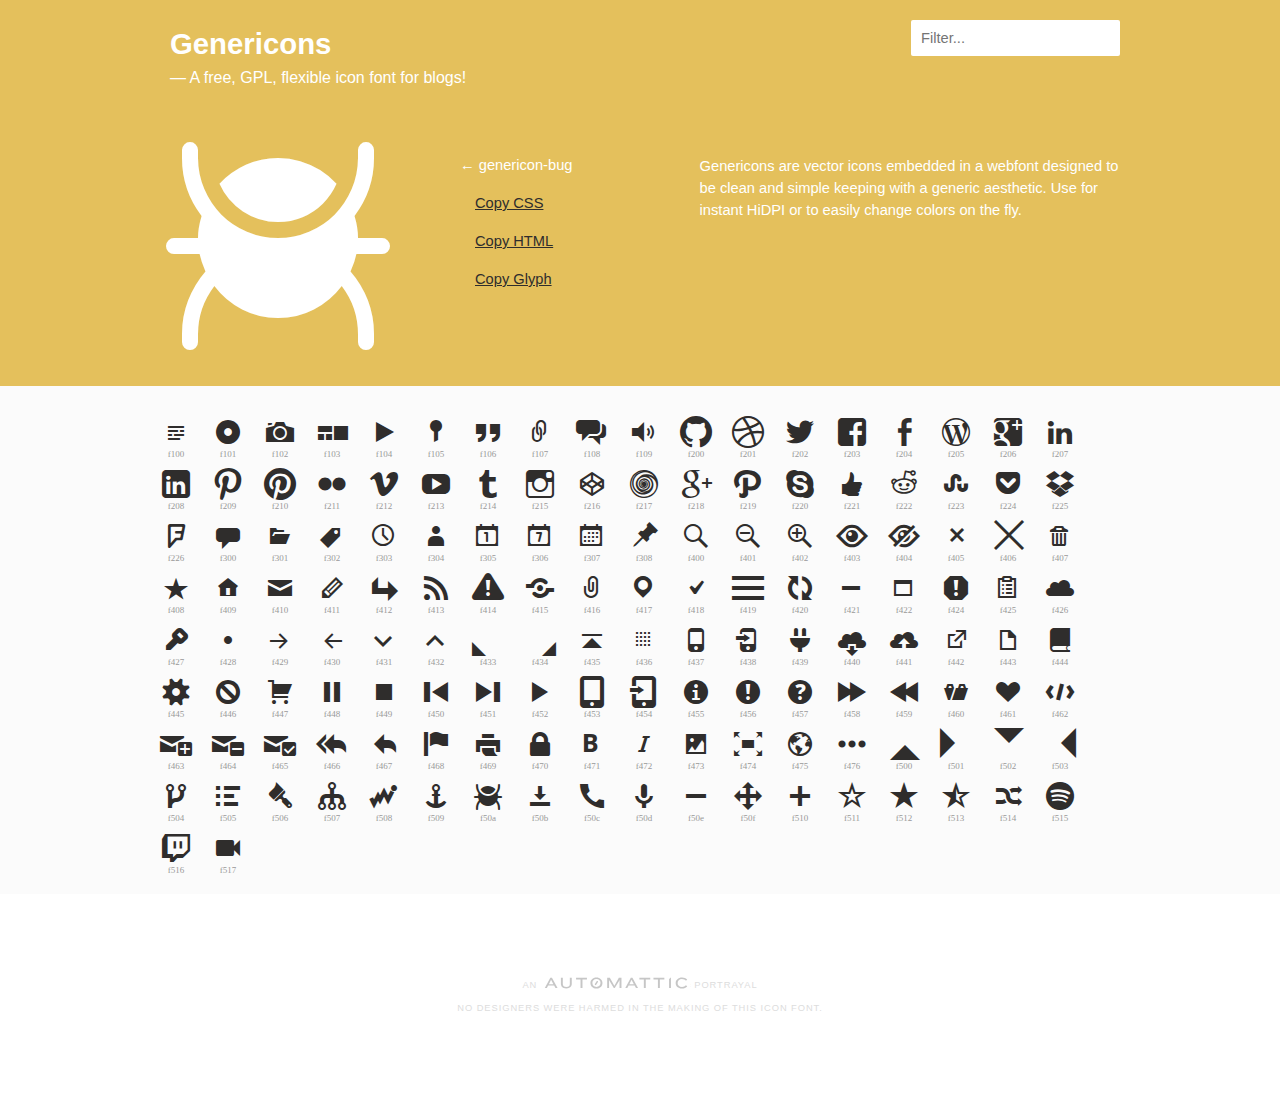
<file: public/fonts/example.html>
<!DOCTYPE html>
<html>
<head>
<title>Genericons</title>
<link rel="stylesheet" href="genericons.css">
<script type="text/javascript" src="https://ajax.googleapis.com/ajax/libs/jquery/1.7.2/jquery.min.js"></script>
<style type="text/css">
/**
 * Example page CSS
 */

body {
	font-family: sans-serif;
	line-height: 1.5;
	margin: 0;
	color: #2f2d2c;
	background: #fff;
	font-size: 11pt;
}

a {
	color: #2f2d2c;
}

h4 {
	margin-top: 40px;
}

#iconlist {
	clear: both;
	margin-bottom: 20px;
}

#iconlist div {
	padding: 10px;
	overflow: hidden;
	white-space: nowrap;
	font-size: 32px;
	line-height: 1;
	position: relative;
	width: 32px;
	height: 32px;
}

#iconlist div:before {
	margin-right: 20px;
}

#iconlist div:hover {
	cursor: pointer;
	color: #e4c05c;
}

#primary {
	background: #e4c05c;
	overflow: hidden;
}

#content {
	position: relative;
	color: #fff;
	max-width: 980px;
	padding: 0 10px;
	margin: 0 auto;
}

#icons {
	background: #fbfbfb;
}

#icons #iconlist {
	max-width: 980px;
	box-sizing: border-box;
	-moz-box-sizing:border-box;
	-webkit-box-sizing:border-box;
	padding: 20px 0;
	margin: 0 auto;
}

#glyph {
	float: left;
	width: 50%;
	box-sizing: border-box;
	-moz-box-sizing:border-box;
	-webkit-box-sizing:border-box;
	-ms-box-sizing:border-box;
	padding: 20px 0;
}

#glyph .info {
	float: right;
	width: 180px;
	padding: 36px 0 0 0;
}

#glyph .info a {
	color: #2f2d2c;
	display: block;
	padding: 8px 0 8px 15px;
}

#glyph .info strong {
	font-weight: normal;
	display: block;
	padding: 8px 0;
}

#glyph .genericon {
	font-size: 256px;
	width: 256px;
	height: 256px;
	overflow: visible;
	float: left;
}

.description {
	margin-top: 50px;
	width: 48%;
	float: right;
	padding-left: 40px;
	margin-left: 2%;
	box-sizing: border-box;
	-moz-box-sizing:border-box;
	-webkit-box-sizing:border-box;
	-ms-box-sizing:border-box;
	background-size: 4px 4px;
}

#primary h2 {
	color: white;
	margin: 0 auto;
	padding: 22px 0 0 20px;
	max-width: 980px;
	font-size: 2em;
}

#primary h2 span {
	display: block;
	font-weight: normal;
	font-size: 12pt;
}

#footer {
	clear: both;
	max-width: 980px;
	margin: 80px auto;
	text-align: center;
	text-transform: uppercase;
	letter-spacing: .1em;
	font-size: 7pt;
	color: #ddd;
}

#footer a {
	color: #ccc;
	display: inline-block;
	width: 150px;
	overflow: hidden;
	text-indent: 100%;
	position: relative;
	top: 2px;
	opacity: .3;
	background-repeat: no-repeat;
	background-position: center top;
	background-image: url('[data-uri]');
}

#footer a:hover {
	opacity: 1;
}

pre, code {
	font: 14px/1.5 monospace;
}

.code {
	display: block;
	font: 14px/1.5 monospace;
	width: 600px;
	white-space: pre;
	border: 1px solid #ccc;
	padding: 10px;
	overflow: auto;
	min-height: 110px;
}

#iconlist .new, #iconlist .update {
	position: relative;
}

#iconlist .new:after, #iconlist .update:after {
	color: #e4c05c;
	display: block;
	content: "NEW";
	font: bold 8px/1 sans-serif;
	position: absolute;
	top: 0px;
	text-align: center;
	z-index: 10;
	width: 100%;
}

#iconlist .update:after {
	content: "UPDATE";
	left: -1px;
}

body.searching #iconlist span.update:after, body.searching #iconlist span.new:after {
	display: none;
}

#search {
	border: 0;
	border-radius: 2px;
	position: absolute;
	right: 20px;
	font: 11pt sans-serif;
	padding: 10px;
	top: 20px;
	background: rgba(255,255,255,.8);
}

#search:focus {
	background: #fff;
	outline: none;
}

.genericon-404 {
	display: none !important; /* This is an easter egg */
}

.genericon:after {
	content: attr(alt);
	display: block;
	font-size: 9px;
	color: #999;
	text-align: center;
}

.hideUACs.genericon:after {
	content: none;
}


@media only screen and ( max-width: 900px ) {

	#glyph {
		float: none;
		width: 100%;
	}
	
	#glyph .info {
		width: 30%;
	}
	#glyph .genericon {
		width: 70%;
	}

	.description {
		clear: both;
		width: 100%;
		background: none;
		padding-left: 0;
		float: none;
	}

}
</style>
<script type="text/javascript">
/**
 * Example page JS
 */

function copyToClipboard ( text, copyMode ) {
	if ( copyMode == "css" ) {
		window.prompt( "Copy this, then paste in your CSS :before selector.", text );
	} else if ( copyMode == "html" ) {
		window.prompt( "Copy this, then paste in your HTML.", text );
	} else {
		window.prompt( "Copy this, then paste in your Photoshop textfield.", text );
	}
}

function pickRandomIcon() {
	var divs = jQuery("#iconlist div").get().sort(function(){
			return Math.round(Math.random())-0.5;
		}).slice(0,1);

	attr = jQuery(divs).attr('alt');
	cssclass = jQuery(divs).attr('class');
	displayGlyph( attr, cssclass );

}

function displayGlyph( attr, cssclass ) {

	// set permalink
	var permalink = cssclass.split(' genericon-')[1];
	window.location.hash = permalink;

	// css copy string
	csstext = "content: \'\\" + attr + "';";

	// html copy string
	htmltext = '<span class="' + cssclass + '"></span>';

	// glyph copy string
	glyphtemp = "&#x" + attr + ";";
	jQuery('#temp').html( glyphtemp );
	glyphtext = jQuery('#temp').text();

	// final output
	output = '<div class="' + cssclass + '"></div>'
	+ '<div class="info">'
		+ '<strong>&larr; ' + cssclass.split( ' ' )[1] + '</strong>'
		+ '<a href="javascript:copyToClipboard(csstext, \'css\')">Copy CSS</a>'
		+ '<a href="javascript:copyToClipboard(htmltext, \'html\')">Copy HTML</a>'
		+ '<a href="javascript:copyToClipboard(glyphtext)">Copy Glyph</a>'
	+ '</div>';

	jQuery( '#glyph' ).html( output );

}

function sortUnicode ( a, b ) {
	var numberA = jQuery(a).attr('alt').replace('f', '');
	var numberB = jQuery(b).attr('alt').replace('f', '');
	var contentA =parseInt( numberA, 16 );
	var contentB =parseInt( numberB, 16 );
	return (contentA < contentB) ? -1 : (contentA > contentB) ? 1 : 0;
}

jQuery(document).ready(function() {

	// pick random icon if no permalink, otherwise go to permalink
	if ( window.location.hash ) {
		permalink = "genericon-" + window.location.hash.split('#')[1];
		attr = jQuery( '.' + permalink ).attr( 'alt' );
		cssclass = jQuery( '.' + permalink ).attr('class');
		displayGlyph( attr, cssclass );
	} else {
		pickRandomIcon();
	}

	jQuery( '#iconlist div' ).click(function() {

		attr = jQuery( this ).attr( 'alt' );
		cssclass = jQuery( this ).attr( 'class' );

		displayGlyph( attr, cssclass );

	});

	var $rows = jQuery('#iconlist div');
	jQuery('#search').keyup(function() {
	
		// remove update text when using search
		jQuery('body').addClass('searching');
	
	    var val = jQuery.trim(jQuery(this).val()).replace(/ +/g, ' ').toLowerCase();
	
	    $rows.show().filter(function() {
	        var text = jQuery(this).text().replace(/\s+/g, ' ').toLowerCase();
	        return !~text.indexOf(val);
	    }).hide();
	});
	
	jQuery('input#search').focus();

	// sort based on number
	jQuery('#iconlist div').sort( sortUnicode ).appendTo('#iconlist');

});

function toggleUACs() {
	jQuery('.genericon').toggleClass('hideUACs');
}
</script>
</head>

<body>

<div id="main">

	<div id="primary">
		<div id="content">

			<h2>Genericons <span>&mdash; A free, GPL, flexible icon font for blogs!</span></h2>

			<input placeholder="Filter..." name="search" id="search" type="text" value="" maxlength="150" />

			<div id="glyph">
			</div>
			
			<div class="description">
				<p>Genericons are vector icons embedded in a webfont designed to be clean and simple keeping with a generic aesthetic. Use for instant HiDPI or to easily change colors on the fly.</p>
			</div>
			
		</div>
	</div>

	<div id="icons">
		<div id="iconlist">
		
			<!-- note, the text inside the HTML elements is purely for the seach -->
			
			<div alt="f423" class="genericon genericon-404" title="genericon-404">404</div>
			
			<div alt="f508" class="genericon genericon-activity" title="genericon-activity">activity</div>
			
			<div alt="f509" class="genericon genericon-anchor" title="genericon-anchor">anchor</div>
			
			<div alt="f101" class="genericon genericon-aside" title="genericon-aside">aside</div>
			
			<div alt="f416" class="genericon genericon-attachment" title="genericon-attachment">attachment</div>
			
			<div alt="f109" class="genericon genericon-audio" title="genericon-audio">audio</div>
			
			<div alt="f471" class="genericon genericon-bold" title="genericon-bold">bold</div>
			
			<div alt="f444" class="genericon genericon-book" title="genericon-book">book</div>
			
			<div alt="f50a" class="genericon genericon-bug" title="genericon-bug">bug</div>
			
			<div alt="f447" class="genericon genericon-cart" title="genericon-cart">cart</div>
			
			<div alt="f301" class="genericon genericon-category" title="genericon-category">category</div>
			
			<div alt="f108" class="genericon genericon-chat" title="genericon-chat">chat</div>
			
			<div alt="f418" class="genericon genericon-checkmark" title="genericon-checkmark">checkmark</div>
			
			<div alt="f405" class="genericon genericon-close" title="genericon-close">close</div>
			
			<div alt="f406" class="genericon genericon-close-alt" title="genericon-close-alt">close-alt</div>
			
			<div alt="f426" class="genericon genericon-cloud" title="genericon-cloud">cloud</div>
			
			<div alt="f440" class="genericon genericon-cloud-download" title="genericon-cloud-download">cloud-download</div>
			
			<div alt="f441" class="genericon genericon-cloud-upload" title="genericon-cloud-upload">cloud-upload</div>
			
			<div alt="f462" class="genericon genericon-code" title="genericon-code">code</div>
			
			<div alt="f216" class="genericon genericon-codepen" title="genericon-codepen">codepen</div>
			
			<div alt="f445" class="genericon genericon-cog" title="genericon-cog">cog</div>
			
			<div alt="f432" class="genericon genericon-collapse" title="genericon-collapse">collapse</div>
			
			<div alt="f300" class="genericon genericon-comment" title="genericon-comment">comment</div>
			
			<div alt="f305" class="genericon genericon-day" title="genericon-day">day</div>
			
			<div alt="f221" class="genericon genericon-digg" title="genericon-digg">digg</div>
			
			<div alt="f443" class="genericon genericon-document" title="genericon-document">document</div>
			
			<div alt="f428" class="genericon genericon-dot" title="genericon-dot">dot</div>
			
			<div alt="f502" class="genericon genericon-downarrow" title="genericon-downarrow">downarrow</div>
			
			<div alt="f50b" class="genericon genericon-download" title="genericon-download">download</div>
			
			<div alt="f436" class="genericon genericon-draggable" title="genericon-draggable">draggable</div>
			
			<div alt="f201" class="genericon genericon-dribbble" title="genericon-dribbble">dribbble</div>
			
			<div alt="f225" class="genericon genericon-dropbox" title="genericon-dropbox">dropbox</div>
			
			<div alt="f433" class="genericon genericon-dropdown" title="genericon-dropdown">dropdown</div>
			
			<div alt="f434" class="genericon genericon-dropdown-left" title="genericon-dropdown-left">dropdown-left</div>
			
			<div alt="f411" class="genericon genericon-edit" title="genericon-edit">edit</div>
			
			<div alt="f476" class="genericon genericon-ellipsis" title="genericon-ellipsis">ellipsis</div>
			
			<div alt="f431" class="genericon genericon-expand" title="genericon-expand">expand</div>
			
			<div alt="f442" class="genericon genericon-external" title="genericon-external">external</div>
			
			<div alt="f203" class="genericon genericon-facebook" title="genericon-facebook">facebook</div>
			
			<div alt="f204" class="genericon genericon-facebook-alt" title="genericon-facebook-alt">facebook-alt</div>
			
			<div alt="f458" class="genericon genericon-fastforward" title="genericon-fastforward">fastforward</div>
			
			<div alt="f413" class="genericon genericon-feed" title="genericon-feed">feed</div>
			
			<div alt="f468" class="genericon genericon-flag" title="genericon-flag">flag</div>
			
			<div alt="f211" class="genericon genericon-flickr" title="genericon-flickr">flickr</div>
			
			<div alt="f226" class="genericon genericon-foursquare" title="genericon-foursquare">foursquare</div>
			
			<div alt="f474" class="genericon genericon-fullscreen" title="genericon-fullscreen">fullscreen</div>
			
			<div alt="f103" class="genericon genericon-gallery" title="genericon-gallery">gallery</div>
			
			<div alt="f200" class="genericon genericon-github" title="genericon-github">github</div>
			
			<div alt="f206" class="genericon genericon-googleplus" title="genericon-googleplus">googleplus</div>
			
			<div alt="f218" class="genericon genericon-googleplus-alt" title="genericon-googleplus-alt">googleplus-alt</div>
			
			<div alt="f50c" class="genericon genericon-handset" title="genericon-handset">handset</div>
			
			<div alt="f461" class="genericon genericon-heart" title="genericon-heart">heart</div>
			
			<div alt="f457" class="genericon genericon-help" title="genericon-help">help</div>
			
			<div alt="f404" class="genericon genericon-hide" title="genericon-hide">hide</div>
			
			<div alt="f505" class="genericon genericon-hierarchy" title="genericon-hierarchy">hierarchy</div>
			
			<div alt="f409" class="genericon genericon-home" title="genericon-home">home</div>
			
			<div alt="f102" class="genericon genericon-image" title="genericon-image">image</div>
			
			<div alt="f455" class="genericon genericon-info" title="genericon-info">info</div>
			
			<div alt="f215" class="genericon genericon-instagram" title="genericon-instagram">instagram</div>
			
			<div alt="f472" class="genericon genericon-italic" title="genericon-italic">italic</div>
			
			<div alt="f427" class="genericon genericon-key" title="genericon-key">key</div>
			
			<div alt="f503" class="genericon genericon-leftarrow" title="genericon-leftarrow">leftarrow</div>
			
			<div alt="f107" class="genericon genericon-link" title="genericon-link">link</div>
			
			<div alt="f207" class="genericon genericon-linkedin" title="genericon-linkedin">linkedin</div>
			
			<div alt="f208" class="genericon genericon-linkedin-alt" title="genericon-linkedin-alt">linkedin-alt</div>
			
			<div alt="f417" class="genericon genericon-location" title="genericon-location">location</div>
			
			<div alt="f470" class="genericon genericon-lock" title="genericon-lock">lock</div>
			
			<div alt="f410" class="genericon genericon-mail" title="genericon-mail">mail</div>
			
			<div alt="f422" class="genericon genericon-maximize" title="genericon-maximize">maximize</div>
			
			<div alt="f419" class="genericon genericon-menu" title="genericon-menu">menu</div>
			
			<div alt="f50d" class="genericon genericon-microphone" title="genericon-microphone">microphone</div>
			
			<div alt="f421" class="genericon genericon-minimize" title="genericon-minimize">minimize</div>
			
			<div alt="f50e" class="genericon genericon-minus" title="genericon-minus">minus</div>
			
			<div alt="f307" class="genericon genericon-month" title="genericon-month">month</div>
			
			<div alt="f50f" class="genericon genericon-move" title="genericon-move">move</div>
			
			<div alt="f429" class="genericon genericon-next" title="genericon-next">next</div>
			
			<div alt="f456" class="genericon genericon-notice" title="genericon-notice">notice</div>
			
			<div alt="f506" class="genericon genericon-paintbrush" title="genericon-paintbrush">paintbrush</div>
			
			<div alt="f219" class="genericon genericon-path" title="genericon-path">path</div>
			
			<div alt="f448" class="genericon genericon-pause" title="genericon-pause">pause</div>
			
			<div alt="f437" class="genericon genericon-phone" title="genericon-phone">phone</div>
			
			<div alt="f473" class="genericon genericon-picture" title="genericon-picture">picture</div>
			
			<div alt="f308" class="genericon genericon-pinned" title="genericon-pinned">pinned</div>
			
			<div alt="f209" class="genericon genericon-pinterest" title="genericon-pinterest">pinterest</div>
			
			<div alt="f210" class="genericon genericon-pinterest-alt" title="genericon-pinterest-alt">pinterest-alt</div>
			
			<div alt="f452" class="genericon genericon-play" title="genericon-play">play</div>
			
			<div alt="f439" class="genericon genericon-plugin" title="genericon-plugin">plugin</div>
			
			<div alt="f510" class="genericon genericon-plus" title="genericon-plus">plus</div>
			
			<div alt="f224" class="genericon genericon-pocket" title="genericon-pocket">pocket</div>
			
			<div alt="f217" class="genericon genericon-polldaddy" title="genericon-polldaddy">polldaddy</div>
			
			<div alt="f460" class="genericon genericon-portfolio" title="genericon-portfolio">portfolio</div>
			
			<div alt="f430" class="genericon genericon-previous" title="genericon-previous">previous</div>
			
			<div alt="f469" class="genericon genericon-print" title="genericon-print">print</div>
			
			<div alt="f106" class="genericon genericon-quote" title="genericon-quote">quote</div>
			
			<div alt="f511" class="genericon genericon-rating-empty" title="genericon-rating-empty">rating-empty</div>
			
			<div alt="f512" class="genericon genericon-rating-full" title="genericon-rating-full">rating-full</div>
			
			<div alt="f513" class="genericon genericon-rating-half" title="genericon-rating-half">rating-half</div>
			
			<div alt="f222" class="genericon genericon-reddit" title="genericon-reddit">reddit</div>
			
			<div alt="f420" class="genericon genericon-refresh" title="genericon-refresh">refresh</div>
			
			<div alt="f412" class="genericon genericon-reply" title="genericon-reply">reply</div>
			
			<div alt="f466" class="genericon genericon-reply-alt" title="genericon-reply-alt">reply-alt</div>
			
			<div alt="f467" class="genericon genericon-reply-single" title="genericon-reply-single">reply-single</div>
			
			<div alt="f459" class="genericon genericon-rewind" title="genericon-rewind">rewind</div>
			
			<div alt="f501" class="genericon genericon-rightarrow" title="genericon-rightarrow">rightarrow</div>
			
			<div alt="f400" class="genericon genericon-search" title="genericon-search">search</div>
			
			<div alt="f438" class="genericon genericon-send-to-phone" title="genericon-send-to-phone">send-to-phone</div>
			
			<div alt="f454" class="genericon genericon-send-to-tablet" title="genericon-send-to-tablet">send-to-tablet</div>
			
			<div alt="f415" class="genericon genericon-share" title="genericon-share">share</div>
			
			<div alt="f403" class="genericon genericon-show" title="genericon-show">show</div>
			
			<div alt="f514" class="genericon genericon-shuffle" title="genericon-shuffle">shuffle</div>
			
			<div alt="f507" class="genericon genericon-sitemap" title="genericon-sitemap">sitemap</div>
			
			<div alt="f451" class="genericon genericon-skip-ahead" title="genericon-skip-ahead">skip-ahead</div>
			
			<div alt="f450" class="genericon genericon-skip-back" title="genericon-skip-back">skip-back</div>
			
			<div alt="f220" class="genericon genericon-skype" title="genericon-skype">skype</div>
			
			<div alt="f424" class="genericon genericon-spam" title="genericon-spam">spam</div>
			
			<div alt="f515" class="genericon genericon-spotify" title="genericon-spotify">spotify</div>
			
			<div alt="f100" class="genericon genericon-standard" title="genericon-standard">standard</div>
			
			<div alt="f408" class="genericon genericon-star" title="genericon-star">star</div>
			
			<div alt="f105" class="genericon genericon-status" title="genericon-status">status</div>
			
			<div alt="f449" class="genericon genericon-stop" title="genericon-stop">stop</div>
			
			<div alt="f223" class="genericon genericon-stumbleupon" title="genericon-stumbleupon">stumbleupon</div>
			
			<div alt="f463" class="genericon genericon-subscribe" title="genericon-subscribe">subscribe</div>
			
			<div alt="f465" class="genericon genericon-subscribed" title="genericon-subscribed">subscribed</div>
			
			<div alt="f425" class="genericon genericon-summary" title="genericon-summary">summary</div>
			
			<div alt="f453" class="genericon genericon-tablet" title="genericon-tablet">tablet</div>
			
			<div alt="f302" class="genericon genericon-tag" title="genericon-tag">tag</div>
			
			<div alt="f303" class="genericon genericon-time" title="genericon-time">time</div>
			
			<div alt="f435" class="genericon genericon-top" title="genericon-top">top</div>
			
			<div alt="f407" class="genericon genericon-trash" title="genericon-trash">trash</div>
			
			<div alt="f214" class="genericon genericon-tumblr" title="genericon-tumblr">tumblr</div>
			
			<div alt="f516" class="genericon genericon-twitch" title="genericon-twitch">twitch</div>
			
			<div alt="f202" class="genericon genericon-twitter" title="genericon-twitter">twitter</div>
			
			<div alt="f446" class="genericon genericon-unapprove" title="genericon-unapprove">unapprove</div>
			
			<div alt="f464" class="genericon genericon-unsubscribe" title="genericon-unsubscribe">unsubscribe</div>
			
			<div alt="f401" class="genericon genericon-unzoom" title="genericon-unzoom">unzoom</div>
			
			<div alt="f500" class="genericon genericon-uparrow" title="genericon-uparrow">uparrow</div>
			
			<div alt="f304" class="genericon genericon-user" title="genericon-user">user</div>
			
			<div alt="f104" class="genericon genericon-video" title="genericon-video">video</div>
			
			<div alt="f517" class="genericon genericon-videocamera" title="genericon-videocamera">videocamera</div>
			
			<div alt="f212" class="genericon genericon-vimeo" title="genericon-vimeo">vimeo</div>
			
			<div alt="f414" class="genericon genericon-warning" title="genericon-warning">warning</div>
			
			<div alt="f475" class="genericon genericon-website" title="genericon-website">website</div>
			
			<div alt="f306" class="genericon genericon-week" title="genericon-week">week</div>
			
			<div alt="f205" class="genericon genericon-wordpress" title="genericon-wordpress">wordpress</div>
			
			<div alt="f504" class="genericon genericon-xpost" title="genericon-xpost">xpost</div>
			
			<div alt="f213" class="genericon genericon-youtube" title="genericon-youtube">youtube</div>
			
			<div alt="f402" class="genericon genericon-zoom" title="genericon-zoom">zoom</div>
			

		</div>
		
		<div id="temp" style="display: none;"></div>
		
	</div>

	<div id="footer">

		<p>An <a href="http://automattic.com" rel="nofollow">Automattic</a> Portrayal</p>
		<p>No designers were harmed in the making of this icon font.</p>
		

	</div>

</div>

</body>
</html>
</file>
<file: public/fonts/genericons.css>
/**

	Genericons

*/


/* IE8 and below use EOT and allow cross-site embedding. 
   IE9 uses WOFF which is base64 encoded to allow cross-site embedding.
   So unfortunately, IE9 will throw a console error, but it'll still work.
   When the font is base64 encoded, cross-site embedding works in Firefox */

@font-face {
    font-family: 'Genericons';
    src: url('Genericons.eot');
}

@font-face {
    font-family: 'Genericons';
    src: url([data-uri]) format('woff'),
         url('Genericons.ttf') format('truetype'),
         url('Genericons.svg#genericonsregular') format('svg');
    font-weight: normal;
    font-style: normal;
}

@media screen and (-webkit-min-device-pixel-ratio:0) {
  @font-face {
    font-family: "Genericons";
    src: url("./Genericons.svg#Genericons") format("svg");
  }
}


/**
 * All Genericons
 */

.genericon {
	font-size: 16px;
	vertical-align: top;
	text-align: center;
	-moz-transition: color .1s ease-in 0;
	-webkit-transition: color .1s ease-in 0;
	display: inline-block;
	font-family: "Genericons";
	font-style: normal;
	font-weight: normal;
	font-variant: normal;
	line-height: 1;
	text-decoration: inherit;
	text-transform: none;
	-moz-osx-font-smoothing: grayscale;
	-webkit-font-smoothing: antialiased;
	speak: none;
}


/**
 * Individual icons
 */

.genericon-404:before { content: "\f423"; }
.genericon-activity:before { content: "\f508"; }
.genericon-anchor:before { content: "\f509"; }
.genericon-aside:before { content: "\f101"; }
.genericon-attachment:before { content: "\f416"; }
.genericon-audio:before { content: "\f109"; }
.genericon-bold:before { content: "\f471"; }
.genericon-book:before { content: "\f444"; }
.genericon-bug:before { content: "\f50a"; }
.genericon-cart:before { content: "\f447"; }
.genericon-category:before { content: "\f301"; }
.genericon-chat:before { content: "\f108"; }
.genericon-checkmark:before { content: "\f418"; }
.genericon-close:before { content: "\f405"; }
.genericon-close-alt:before { content: "\f406"; }
.genericon-cloud:before { content: "\f426"; }
.genericon-cloud-download:before { content: "\f440"; }
.genericon-cloud-upload:before { content: "\f441"; }
.genericon-code:before { content: "\f462"; }
.genericon-codepen:before { content: "\f216"; }
.genericon-cog:before { content: "\f445"; }
.genericon-collapse:before { content: "\f432"; }
.genericon-comment:before { content: "\f300"; }
.genericon-day:before { content: "\f305"; }
.genericon-digg:before { content: "\f221"; }
.genericon-document:before { content: "\f443"; }
.genericon-dot:before { content: "\f428"; }
.genericon-downarrow:before { content: "\f502"; }
.genericon-download:before { content: "\f50b"; }
.genericon-draggable:before { content: "\f436"; }
.genericon-dribbble:before { content: "\f201"; }
.genericon-dropbox:before { content: "\f225"; }
.genericon-dropdown:before { content: "\f433"; }
.genericon-dropdown-left:before { content: "\f434"; }
.genericon-edit:before { content: "\f411"; }
.genericon-ellipsis:before { content: "\f476"; }
.genericon-expand:before { content: "\f431"; }
.genericon-external:before { content: "\f442"; }
.genericon-facebook:before { content: "\f203"; }
.genericon-facebook-alt:before { content: "\f204"; }
.genericon-fastforward:before { content: "\f458"; }
.genericon-feed:before { content: "\f413"; }
.genericon-flag:before { content: "\f468"; }
.genericon-flickr:before { content: "\f211"; }
.genericon-foursquare:before { content: "\f226"; }
.genericon-fullscreen:before { content: "\f474"; }
.genericon-gallery:before { content: "\f103"; }
.genericon-github:before { content: "\f200"; }
.genericon-googleplus:before { content: "\f206"; }
.genericon-googleplus-alt:before { content: "\f218"; }
.genericon-handset:before { content: "\f50c"; }
.genericon-heart:before { content: "\f461"; }
.genericon-help:before { content: "\f457"; }
.genericon-hide:before { content: "\f404"; }
.genericon-hierarchy:before { content: "\f505"; }
.genericon-home:before { content: "\f409"; }
.genericon-image:before { content: "\f102"; }
.genericon-info:before { content: "\f455"; }
.genericon-instagram:before { content: "\f215"; }
.genericon-italic:before { content: "\f472"; }
.genericon-key:before { content: "\f427"; }
.genericon-leftarrow:before { content: "\f503"; }
.genericon-link:before { content: "\f107"; }
.genericon-linkedin:before { content: "\f207"; }
.genericon-linkedin-alt:before { content: "\f208"; }
.genericon-location:before { content: "\f417"; }
.genericon-lock:before { content: "\f470"; }
.genericon-mail:before { content: "\f410"; }
.genericon-maximize:before { content: "\f422"; }
.genericon-menu:before { content: "\f419"; }
.genericon-microphone:before { content: "\f50d"; }
.genericon-minimize:before { content: "\f421"; }
.genericon-minus:before { content: "\f50e"; }
.genericon-month:before { content: "\f307"; }
.genericon-move:before { content: "\f50f"; }
.genericon-next:before { content: "\f429"; }
.genericon-notice:before { content: "\f456"; }
.genericon-paintbrush:before { content: "\f506"; }
.genericon-path:before { content: "\f219"; }
.genericon-pause:before { content: "\f448"; }
.genericon-phone:before { content: "\f437"; }
.genericon-picture:before { content: "\f473"; }
.genericon-pinned:before { content: "\f308"; }
.genericon-pinterest:before { content: "\f209"; }
.genericon-pinterest-alt:before { content: "\f210"; }
.genericon-play:before { content: "\f452"; }
.genericon-plugin:before { content: "\f439"; }
.genericon-plus:before { content: "\f510"; }
.genericon-pocket:before { content: "\f224"; }
.genericon-polldaddy:before { content: "\f217"; }
.genericon-portfolio:before { content: "\f460"; }
.genericon-previous:before { content: "\f430"; }
.genericon-print:before { content: "\f469"; }
.genericon-quote:before { content: "\f106"; }
.genericon-rating-empty:before { content: "\f511"; }
.genericon-rating-full:before { content: "\f512"; }
.genericon-rating-half:before { content: "\f513"; }
.genericon-reddit:before { content: "\f222"; }
.genericon-refresh:before { content: "\f420"; }
.genericon-reply:before { content: "\f412"; }
.genericon-reply-alt:before { content: "\f466"; }
.genericon-reply-single:before { content: "\f467"; }
.genericon-rewind:before { content: "\f459"; }
.genericon-rightarrow:before { content: "\f501"; }
.genericon-search:before { content: "\f400"; }
.genericon-send-to-phone:before { content: "\f438"; }
.genericon-send-to-tablet:before { content: "\f454"; }
.genericon-share:before { content: "\f415"; }
.genericon-show:before { content: "\f403"; }
.genericon-shuffle:before { content: "\f514"; }
.genericon-sitemap:before { content: "\f507"; }
.genericon-skip-ahead:before { content: "\f451"; }
.genericon-skip-back:before { content: "\f450"; }
.genericon-skype:before { content: "\f220"; }
.genericon-spam:before { content: "\f424"; }
.genericon-spotify:before { content: "\f515"; }
.genericon-standard:before { content: "\f100"; }
.genericon-star:before { content: "\f408"; }
.genericon-status:before { content: "\f105"; }
.genericon-stop:before { content: "\f449"; }
.genericon-stumbleupon:before { content: "\f223"; }
.genericon-subscribe:before { content: "\f463"; }
.genericon-subscribed:before { content: "\f465"; }
.genericon-summary:before { content: "\f425"; }
.genericon-tablet:before { content: "\f453"; }
.genericon-tag:before { content: "\f302"; }
.genericon-time:before { content: "\f303"; }
.genericon-top:before { content: "\f435"; }
.genericon-trash:before { content: "\f407"; }
.genericon-tumblr:before { content: "\f214"; }
.genericon-twitch:before { content: "\f516"; }
.genericon-twitter:before { content: "\f202"; }
.genericon-unapprove:before { content: "\f446"; }
.genericon-unsubscribe:before { content: "\f464"; }
.genericon-unzoom:before { content: "\f401"; }
.genericon-uparrow:before { content: "\f500"; }
.genericon-user:before { content: "\f304"; }
.genericon-video:before { content: "\f104"; }
.genericon-videocamera:before { content: "\f517"; }
.genericon-vimeo:before { content: "\f212"; }
.genericon-warning:before { content: "\f414"; }
.genericon-website:before { content: "\f475"; }
.genericon-week:before { content: "\f306"; }
.genericon-wordpress:before { content: "\f205"; }
.genericon-xpost:before { content: "\f504"; }
.genericon-youtube:before { content: "\f213"; }
.genericon-zoom:before { content: "\f402"; }
</file>
